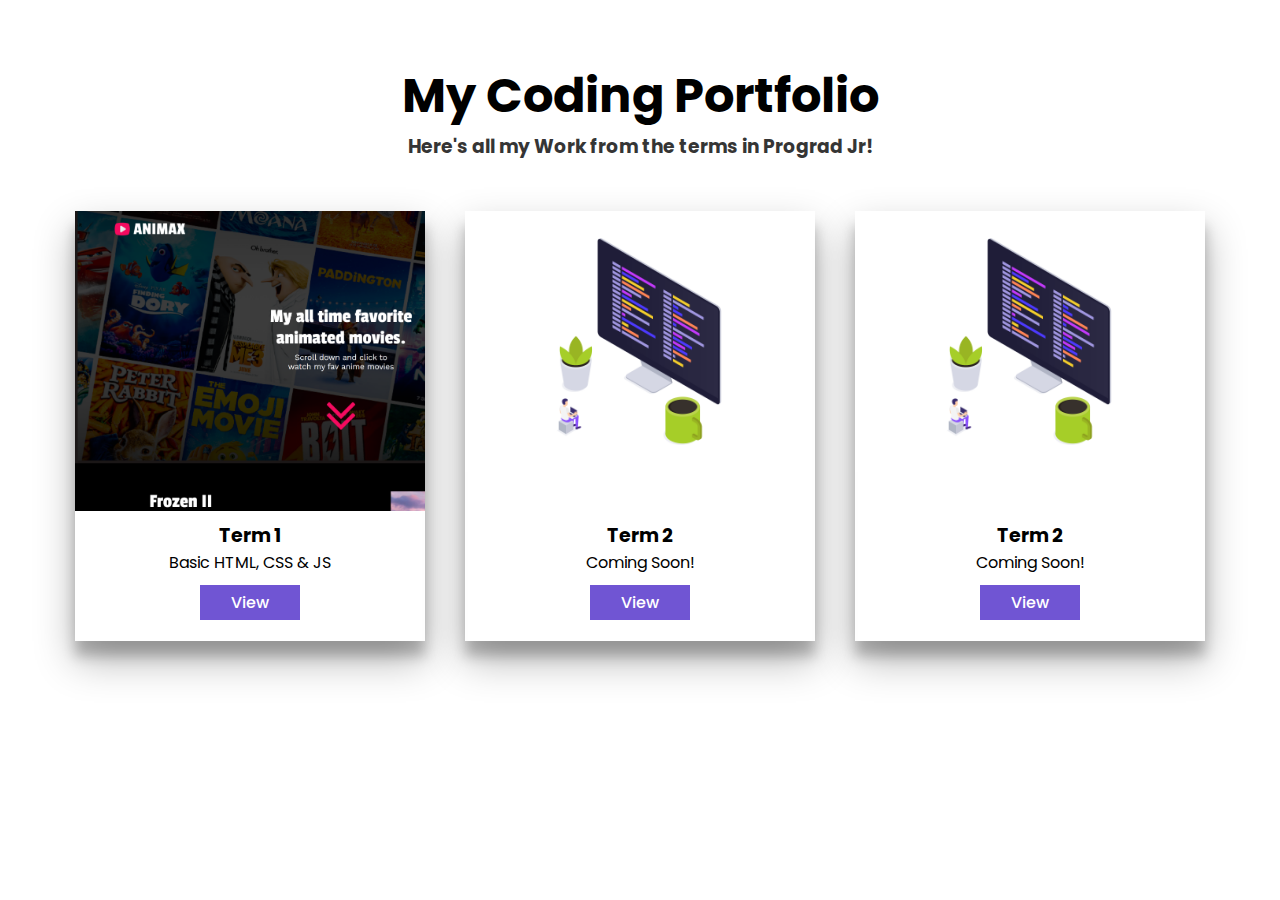
<file: index/index.html>
<!DOCTYPE html>
<html lang="en">
<head>
    <meta charset="UTF-8">
    <meta name="viewport" content="width=device-width, initial-scale=1.0">
    <title>Term Work</title>
    <link rel="stylesheet" href="style.css">
</head>
<body>
        <div class="title">
            <h1>My Coding Portfolio</h1>
            <h3>Here's all my Work from the terms in Prograd Jr!</h3>
        </div>
        <div class="term">
            <div class="term1 t">
                <div class="text"></div>
                <div class="foot">
                    <h4>Term 1</h4>
                    <p>Basic HTML, CSS & JS </p>
                    <a href="..//term1/term1.html" target="_blank">
                        <button>View</button>
                    </a>
                </div>
            </div>
            <div class="term2 t">
                <div class="text">
                    <img src="./code3.png" alt="">
                </div>
                <div class="foot">
                    <h4>Term 2</h4>
                    <p>Coming Soon!</p>
                    <button>View</button>
                </div>
            </div>
            <div class="term3 t">
                <div class="text">
                    <img src="./code3.png" alt="">
                </div>
                <div class="foot">
                    <h4>Term 2</h4>
                    <p>Coming Soon!</p>
                    <button>View</button>
                </div>
            </div>
        </div>

</body>
</html>
</file>
<file: index/style.css>
@import url('https://fonts.googleapis.com/css2?family=Poppins:wght@500;600;700&display=swap');
*{
    margin: 0;
    padding: 0;
}

body{
    display: flex;
    flex-direction: column;
    justify-content: center;
    align-items: center;
    font-family: "Poppins", sans-serif;
    flex-wrap: wrap;
}

.title{
    display: flex;
    flex-direction: column;
    align-items: center;
    justify-content: center;
    flex-wrap: wrap;
    margin: 10px;
}

h1{
    margin: 50px;
    font-size: 48px;
    margin-bottom: 0;
    display: flex;
    flex-wrap: wrap;
    align-items: center;
    justify-content: center;
}

h3{
    color: rgb(53, 53, 53);
}

.term{
    display: flex;
    flex-wrap: wrap;
    justify-content: center;
    padding: 20px;
    padding-bottom: 0;
    height: 70vh;
}

.t{
    display: flex;
    flex-direction: column;
    width: 350px;
    height: 430px;
    margin: 20px;
    margin-bottom: 0;
    box-shadow: 0 19px 38px rgba(0,0,0,0.30), 0 15px 12px rgba(0,0,0,0.22);
}

.t:hover{
    transform: scale(1.1);
    transition: 0.6s ease;
}

.text{
    height: 300px;
}

.term1 .text{
    background: url(../assets/animax.png);
    background-size: cover;
}

@keyframes one{
    0% {background: url(..//assets/animax.png);background-size: cover;}
    25%{background: url(..//assets/astornaut.png);background-size: cover;}
    50%{background: url(..//assets/kidzworld.png);background-size: cover;}
    75%{background: url(..//assets/nat-geo.png);background-size: cover;}
    100% {background: url(..//assets/animax.png);background-size: cover;}
}

.term1:hover .text{
    animation-name: one;
    animation-duration: 12s;
    animation-iteration-count: infinite;
    overflow: hidden;
}



.text img{
    width: 348px;
}

.foot{
    display: flex;
    flex-direction: column;
    align-items: center;
    justify-content: center;
}

.foot h4{
    font-size: 19px;
    margin-top: 10px;
}

.foot p{
    margin-top: 0;
}

.foot button{
    width: 100px;
    background-color: #7055D3;
    color: white;
    font-family: 'Poppins', sans-serif;
    border: none;
    box-shadow: none;
    font-size: 16px;
    font-weight: 500;
    margin-top: 10px;
    padding: 5px;
}

.foot button:hover{
    background-color: #573fb1 ;
}
</file>
